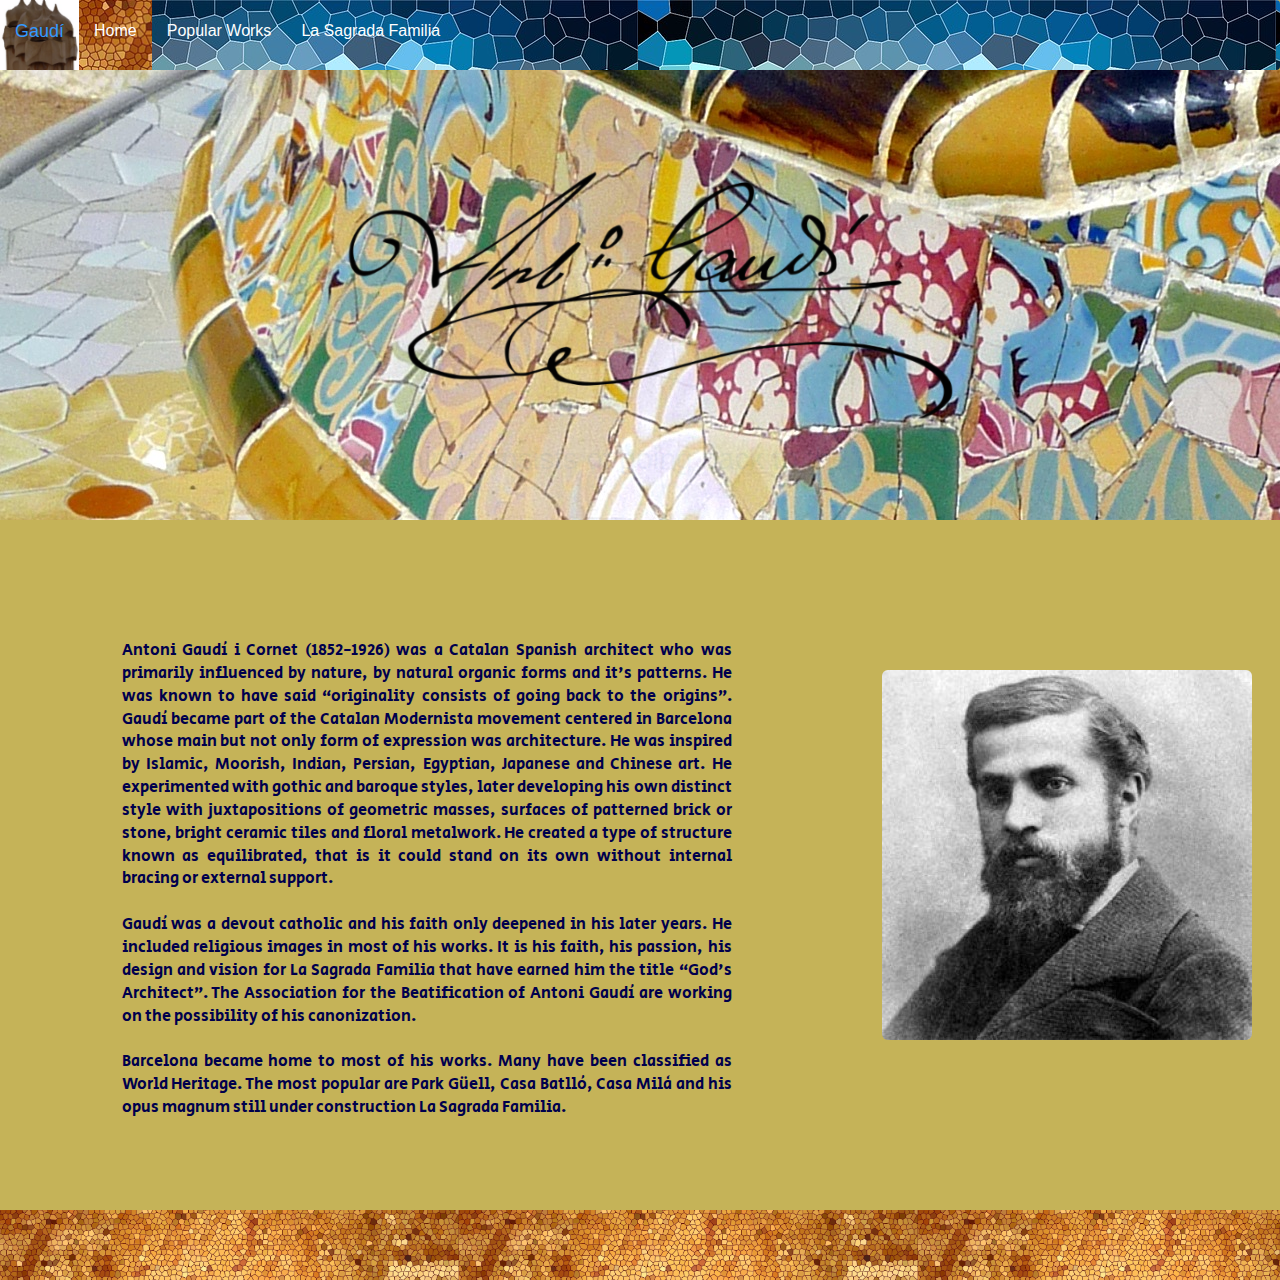
<file: index.html>
<!DOCTYPE html>
<html lang="en">
    <head>
        <meta charset="utf-8">
        <link rel="stylesheet" type="text/css" href="css/bootstrap.css"/>
        <link href="https://fonts.googleapis.com/css?family=Secular+One|Volkhof" rel="stylesheet">
        <link rel="stylesheet" type="text/css" href="css/mystyle.css"/>
        <meta name="viewport" content="width=device-width, initial-scale=1">
        <title>Gaudí</title>
    </head> 
    
    <body>
        
                                    <!--nav bar-->
        
        <nav class="navbar navbar-default" role="navigation">
          <div class="container-fluid">
            <div class="navbar-header">
                <a class="navbar-brand" href="#" style="color:#3399ff">Gaudí</a>
                   <button type="button" class="navbar-toggle" data-toggle="collapse" data-target="#myNavbar" role="button">Menu</button>
            </div>
                <div class="collapse navbar-collapse" id="myNavbar">
                    <ul class="nav navbar-nav">
                        <li class="active"><a href="index.html">Home</a></li>
                        <li><a href="works.html">Popular Works</a></li>
                        <li><a href="familia.html">La Sagrada Familia</a></li>
                    </ul>
                </div><!--navbar collapse closes-->
          </div>
        </nav><br><br><!--nav closes-->
        
       
        <div class="jumbotron">
            <div class="container-fluid">
                <img src="img/1000px-Signature.png" class="center-block img-responsive max-width: 100%"/>
                <h2 id="caption" class="h2" style="color:#004280">“Originality consists of going back to the origins.”</h2>
            </div>
        </div>
       
        
                                      <!--Gaudi blurb-->
        
                                          
        <div class="container-fluid">
            <div class="row">
                <div class="col-md-6 col-md-offset-1"><br>
                    <p>Antoni Gaudí i Cornet (1852-1926) was a Catalan Spanish architect who was primarily influenced by nature, by
                    natural organic forms and it's patterns. He was known to have said “originality consists of going back to the origins”.
                    Gaudí became part of the Catalan Modernista movement centered in Barcelona whose main but not only form of expression was
                    architecture. He was inspired by Islamic, Moorish, Indian, Persian, Egyptian, Japanese and Chinese art. He experimented
                    with gothic and baroque styles, later developing his own distinct style with juxtapositions of geometric masses,
                    surfaces of patterned brick or stone, bright ceramic tiles and floral metalwork. He created a type of structure known as
                    equilibrated, that is it could stand on its own without internal bracing or external support.  
                    
                    <br><br> 
                    Gaudí was a devout catholic and his faith only deepened in his later years. He included religious images in most of his works.
                    It is his faith, his passion, his design and vision for La Sagrada Familia that have earned him the title “God's Architect”.
                    The Association for the Beatification of Antoni Gaudí are working on the possibility of his canonization.<br><br>
                    
                    Barcelona became home to most of his works. Many have been classified as World Heritage. The most popular 
                    are Park Güell, Casa Batlló, Casa Milà and his opus magnum still under construction La Sagrada Familia.</p>
                </div>    

                <div class="col-md-4 col-md-offset-1"><br><br><br><br><br><br>
                    <img src="img/antonigaudi370.jpg" class="center-block img-rounded"/><br><br><br>
                </div>
                </div><!--closes row--> 
                <br><br><br><br>
            
            
        
        
                                    <!--decorative mosaic panel-->
        
            <div class="row">
                <div class="mosaic">
                    <div class="col-md-12">
                    </div>
                </div>    
            </div>
        </div><!--closes container-->

                                   
    
    
    <script src="js/jquery.js"></script>
    <script src="js/jquery-ui.js"></script>
    <script src="js/bootstrap.js"></script>
    <script src="js/myscript.js"></script>
    
 </body>   
</html>
</file>
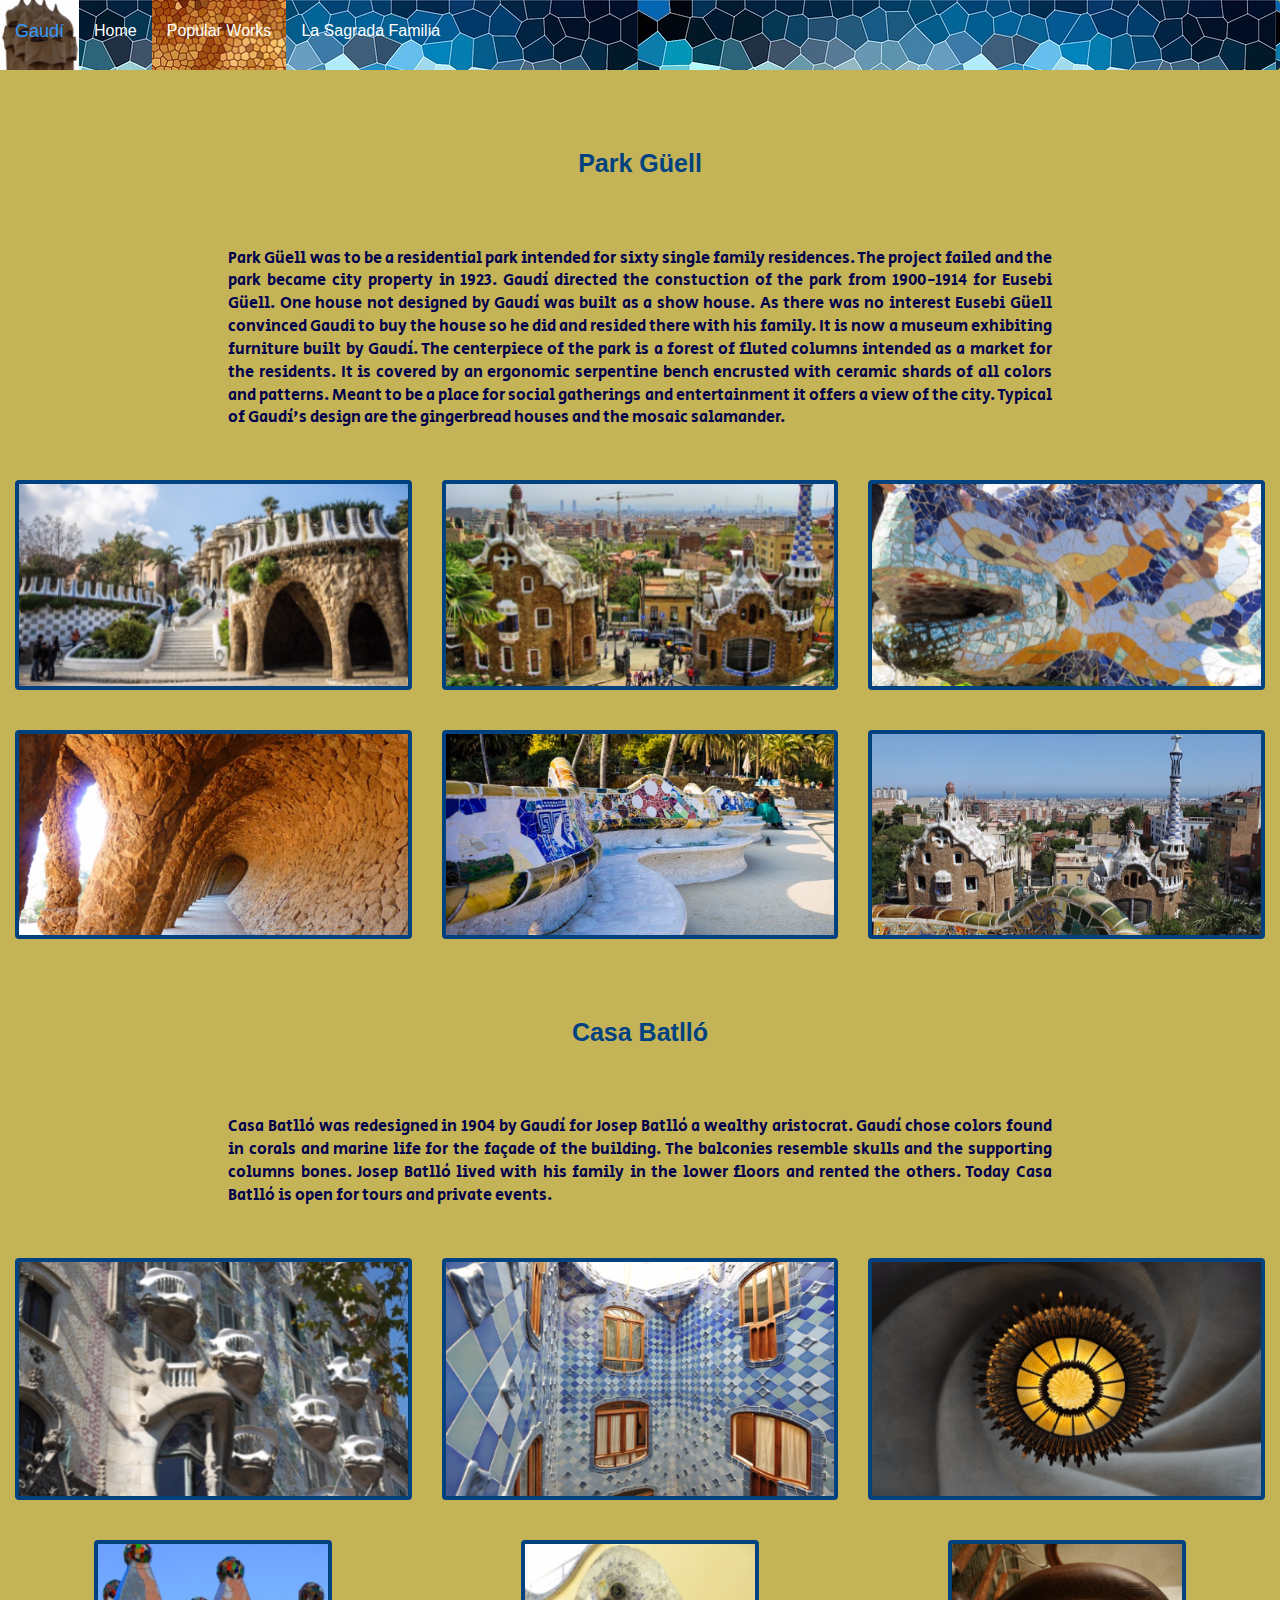
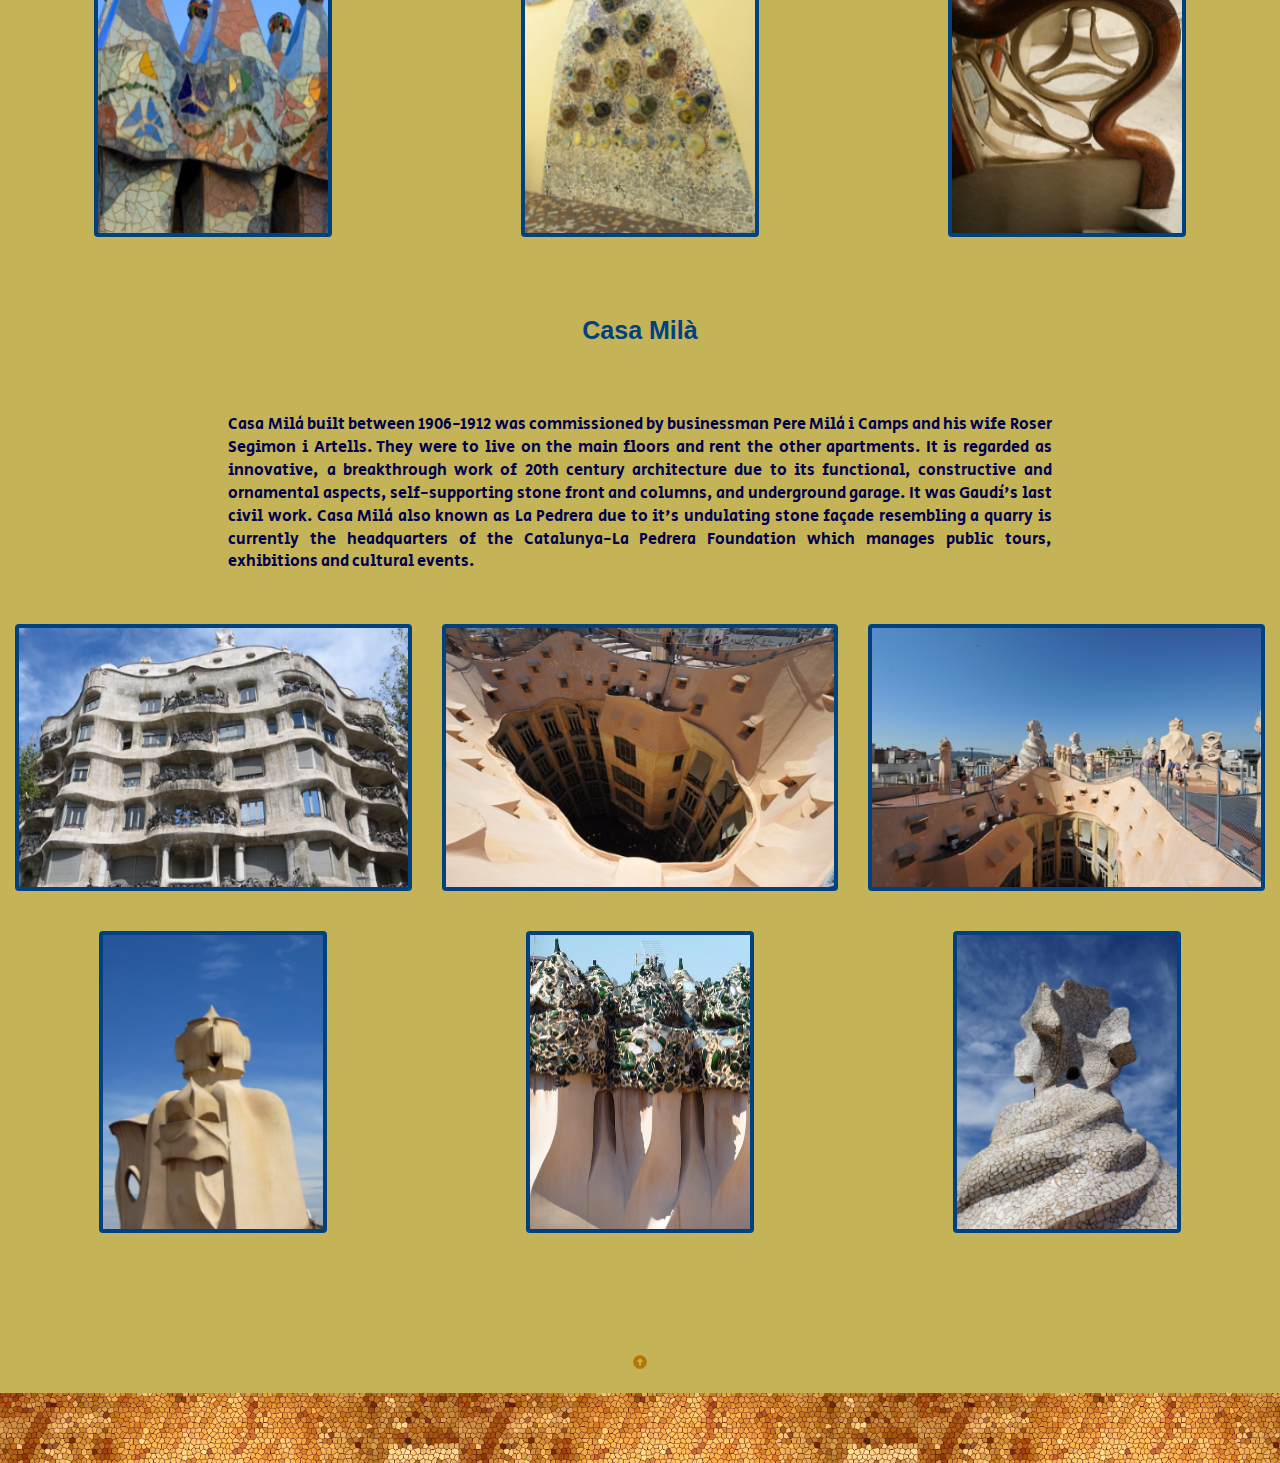
<file: works.html>
<!DOCTYPE html>
<html lang="en">
    <head>
        <meta charset="utf-8">
        <link rel="stylesheet" type="text/css" href="css/bootstrap.css"/>
        <link href="https://fonts.googleapis.com/css?family=Secular+One|Volkhof" rel="stylesheet">
        <link rel="stylesheet" type="text/css" href="css/mystyle.css"/>
        <meta name="viewport" content="width=device-width, initial-scale=1">
        <title>Gaudí</title>
    </head> 
    
    <body>
        
        <section id="top"></section>
        <nav class="navbar navbar-default" role="navigation">
          <div class="container-fluid">
            <div class="navbar-header">
               <a class="navbar-brand" href="#" style="color:#3399ff">Gaudí</a>
               <button type="button" class="navbar-toggle" data-toggle="collapse" data-target="#myNavbar" role="button">Menu</button>
            </div>
           
            <div class="collapse navbar-collapse" id="myNavbar">
                <ul class="nav navbar-nav">
                   <li><a href="index.html">Home</a></li>
                   <li class="active"><a href="works.html">Popular Works</a></li>
                       <!--li class="dropdown active" style="color:white">
                       <a href="#" id="dLabel" class="dropdown-toggle" data-toggle="dropdown" role="button">Popular Works<span class="caret"></span></a>
                       <ul role="menu" class="dropdown-menu">
                        <li><a href="#guell">Park Güell</a></li>
                        <li><a href="#batllo">Casa Batlló </a></li>
                        <li><a href="#mila">Casa Milà</a></li>
                     </ul>
                   </li-->
                   <li><a href="familia.html">La Sagrada Familia</a></li>
                </ul>
            </div>
          </div>
        </nav><br><br><!--nav closes-->
       
        
                                      <!--blurbs and images-->                                                                                                                                                                                                                                                                                                                                                                                                                                                                                                   
        
        <div class="container-fluid">
            <div class="row">
                <div class="col-md-8 col-md-offset-2">
                    <h1><strong>Park Güell</strong></h1>
                    <p>Park Güell was to be a residential park intended for sixty single family residences. The project failed and the park
                      became city property in 1923. Gaudí directed the constuction of the park from 1900-1914 for Eusebi Güell. One house not
                      designed by Gaudí was built as a show house. As there was no interest Eusebi Güell convinced Gaudi
                      to buy the house so he did and resided there with his family. It is now a museum exhibiting furniture built by  Gaudí. The 
                      centerpiece of the park is a forest of fluted columns intended as a market for the residents.
                      It is covered by an ergonomic serpentine bench encrusted with ceramic shards of all colors and patterns. Meant to be a place
                      for social gatherings and entertainment it offers a view of the city. Typical of Gaudí's design 
                      are the gingerbread houses and the mosaic salamander.</p><br><br>
                </div>
            </div><!--closes row--> 
        </div><!--closes container--> 
         
        <div class="container-fluid">
            <div class="row">
                <div class="col-md-4 col-md-offset-0 col-sm-8 col-sm-offset-2 col-xs-10 col-xs-offset-1">
                    <img src="img/guell-park.jpg" class="img-responsive img-thumbnail center-block"/>
                    <br><br>
                </div>
                
                <div class="col-md-4 col-md-offset-0 col-sm-8 col-sm-offset-2 col-xs-10 col-xs-offset-1">
                   <img src="img/city-view-pg.jpg" class="img-responsive img-thumbnail center-block"/>
                    <br><br>
                </div>    
                   
                <div class="col-md-4 col-md-offset-0 col-sm-8 col-sm-offset-2 col-xs-10 col-xs-offset-1">
                    <img src="img/park-guell-salamander2.jpg" class="img-responsive img-thumbnail center-block"/>
                    <br><br>
                </div>    
            </div><!--closes row-->
        </div><!--closes container--> 
  
        <div class="container-fluid">  
            <div class="row">
                <div class="col-md-4 col-md-offset-0 col-sm-8 col-sm-offset-2 col-xs-10 col-xs-offset-1">
                    <img src="img/park-guell-5236.jpg" class="img-responsive img-thumbnail center-block"/>
                    <br><br>
                </div>
                
                <div class="col-md-4 col-md-offset-0 col-sm-8 col-sm-offset-2 col-xs-10 col-xs-offset-1">
                    <img src="img/guell-park-bench8.jpg" class="img-responsive img-thumbnail center-block"/>
                <br><br>
                </div>
                   
                <div class="col-md-4 col-md-offset-0 col-sm-8 col-sm-offset-2 col-xs-10 col-xs-offset-1">
                    <img src="img/park-guell-view2.jpg" class="img-responsive img-thumbnail center-block"/>
                    <br><br>
                </div>    
            </div><!--closes row-->
        </div><!--closes container--> 
        
        <div id="batllo" class="container-fluid">    
            <div class="row">
                <div class="col-md-8 col-md-offset-2">
                 <h1><strong>Casa Batlló</strong></h1>
                    <p>Casa Batlló was redesigned in 1904 by Gaudí for Josep Batlló a wealthy aristocrat. Gaudí chose
                       colors found in corals and marine life for the façade of the building. The balconies resemble skulls
                       and the supporting columns bones. Josep Batlló lived with his family in the lower floors and rented
                       the others. Today Casa Batlló is open for tours and private events.</p><br><br>
                </div>
            </div><!--closes row-->
        </div><!--closes container-->     
 
        <div class="container-fluid">
            <div class="row">
                <div class="col-md-4 col-md-offset-0 col-sm-8 col-sm-offset-2 col-xs-10 col-xs-offset-1">
                    <a href="#myModalOne" data-toggle="modal">
                    <img src="img/casa-batllo2.jpg" class="img-responsive img-thumbnail center-block cb"/></a>
                    <br><br>
                </div>    
                
                <div class="modal fade" id="myModalOne" role="dialog">
                      <div class="modal-dialog">
                           <img src="img/casa-batllo-window-ext.jpg" id="window" width="50%" height="50%" alt="Image of a Casa Batlló window"/>
                       </div>
                </div> 
                
                <div class="col-md-4 col-md-offset-0 col-sm-8 col-sm-offset-2 col-xs-10 col-xs-offset-1">
                    <img src="img/casa-batllo-cy2.jpg" class="img-responsive img-thumbnail center-block"/>
                    <br><br>
                </div>
                
                <div class="col-md-4 col-md-offset-0 col-sm-8 col-sm-offset-2 col-xs-10 col-xs-offset-1">
                    <img src="img/casa-batllo-chandelier2.jpg" class="img-responsive img-thumbnail center-block"/>
                    <br><br>
                </div>    
            </div><!--closes row-->
        </div><!--closes container--> 
         
        <div class="container-fluid"> 
            <div class="row">
                <div class="col-md-4 col-md-offset-0 col-sm-8 col-sm-offset-2 col-xs-10 col-xs-offset-1">
                    <img src="img/mosaic-cb-roof.jpg" class="img-responsive img-thumbnail center-block"/>
                    <br><br>
                </div>    
                
                <div class="col-md-4 col-md-offset-0 col-sm-8 col-sm-offset-2 col-xs-10 col-xs-offset-1">
                   <a href="#myModalTwo" data-toggle="modal">
                    <img src="img/cb-wall-roof.jpg" class="img-responsive img-thumbnail center-block"/></a>
                    <br><br>
                </div>    
                
                <div class="modal fade" id="myModalTwo" role="dialog">
                      <div class="modal-dialog">
                           <img src="img/mosaic-casa-batllo.jpg" width="30%" height="30%" alt="Image close-up of wall"/>
                       </div>
                 </div>   
                
                <div class="col-md-4 col-md-offset-0 col-sm-8 col-sm-offset-2 col-xs-10 col-xs-offset-1">
                    <img src="img/gaudi-batllo-staircase.jpg" class="img-responsive img-thumbnail center-block"/>
                    <br><br>
                </div>
            </div><!--closes row-->  
        </div><!--closes container-->     
            
        <div id="mila" class="container-fluid">
            <div class="row">
                <div class="col-md-8 col-md-offset-2">
                 <h1><strong>Casa Milà</strong></h1>
                    <p>Casa Milà built between 1906-1912 was commissioned by businessman Pere Milà i Camps and his wife Roser Segimon i Artells.
                    They were to live on the main floors and rent the other apartments. It is regarded as innovative, a breakthrough
                    work of 20th century architecture due to its functional, constructive and ornamental aspects, self-supporting stone front and
                    columns, and underground garage. It was Gaudí's last civil work. Casa Milà also known as La Pedrera due to it's undulating
                    stone façade resembling a quarry is currently the headquarters of the Catalunya-La Pedrera Foundation which manages public tours,
                    exhibitions and cultural events.</p><br><br>
                </div>
            </div><!--closes row-->
        </div><!--closes container-->     
                
        <div class="container-fluid">     
            <div class="row">    
               <div class="col-md-4 col-md-offset-0 col-sm-8 col-sm-offset-2 col-xs-10 col-xs-offset-1">
                    <img src="img/casa-mila-ftvw2.jpg" class="img-responsive img-thumbnail center-block"/>
                    <br><br>
                </div>
                
                <div class="col-md-4 col-md-offset-0 col-sm-8 col-sm-offset-2 col-xs-10 col-xs-offset-1">
                    <img src="img/casa-mila-cy.jpg" class="img-responsive img-thumbnail center-block"/>
                    <br><br>
                </div>    
                   
                <div class="col-md-4 col-md-offset-0 col-sm-8 col-sm-offset-2 col-xs-10 col-xs-offset-1">
                    <a href="#myModalThree" data-toggle="modal">          
                    <img src="img/casa-mila-roof.jpg" class="img-responsive img-thumbnail center-block"/></a>
                    <br><br>
                </div>
                
                 <div class="modal fade" id="myModalThree" role="dialog">
                      <div class="modal-dialog">
                           <img src="img/casa-mila-chimneys.jpg" width="50%" height="50%" alt="Image of chimney sculptures"/>
                       </div>
                 </div>
            </div><!--closes row-->
        </div><!--closes container--> 
        
        <div class="container-fluid">     
            <div class="row">
                <div class="col-md-4 col-md-offset-0 col-sm-8 col-sm-offset-2 col-xs-10 col-xs-offset-1">
                    <img src="img/cm-roof-sculp.jpg" class="img-responsive img-thumbnail center-block"/>
                    <br><br>
                </div>
                
                <div class="col-md-4 col-md-offset-0 col-sm-8 col-sm-offset-2 col-xs-10 col-xs-offset-1">
                    <img src="img/casa-mila-mos-sculp.jpg" class="img-responsive img-thumbnail center-block"/>
                    <br><br>
                </div>
                
                <div class="col-md-4 col-md-offset-0 col-sm-8 col-sm-offset-2 col-xs-10 col-xs-offset-1">
                    <img src="img/cm-sculpture-roof.jpg" class="img-responsive img-thumbnail center-block"/>
                    <br><br >
                </div>
            </div><br><br><br><br><!--closed row-->
        </div><!--closes container-->     
        
        <footer><a href="#top"> <span class="glyphicon glyphicon-circle-arrow-up"></span></a></footer><br>
            
        
                         <!--decorative mosaic panel-->
        <div class="container-fluid">                 
            <div class="row">
                <div class="mosaic">
                    <div class="col-md-12"> 
                    </div>
                </div>    
            </div>
        </div><!--closes container-->
   
        

        <script src="js/jquery.js"></script>
        <script src="js/jquery-ui.js"></script>
        <script src="js/bootstrap.js"></script>
        <script src="js/myscript.js"></script>
    </body>   
</html>
</file>
<file: css/mystyle.css>
/*"originality consists of going back to the origins"*/

body {
    background-color: #c5b358;
}

.navbar-brand {
    background-image: url("../img/casa-mila-sold-sm.jpg");    
    color: #3399ff;
    height: 70px;
    line-height: 32px;
    margin: 0px;
}

.navbar {
    background-image:url("../img/mosaic-blue-nar.jpg");
    color: white;
    margin-bottom: 0px;
    height: 70px;
    border: none;
}

.navbar-default .navbar-nav > li > a {
    color: white;
    font-size: 16px;
    line-height: 32px;
    text-align: center;
    margin-bottom: 0px;
}

.navbar-default .navbar-nav > .active > a {
    background-image: url("../img/mosaic-bkgd-golden-sm2.jpg");
    /*background-size: contain;*/
    color: white;
    height: 70px;
    margin-bottom: 0px;
}
    
.navbar-toggle {
    background-image: url("../img/park-guell-mosaic.jpg");
}    

.navbar-default .navbar-nav > li > a:hover {
    color: white; 
}

.navbar-default .navbar-nav > .active > a:hover {
    color: white; 
}


@media screen and (max-width: 766px) {
    #headblurb {
        margin-top: 400px;
} 
}


.jumbotron {
    background-image: url("../img/bench-616512.jpg"); 
    height: 450px;
    margin-top: -40px;
    background: cover;
}

.jumbotron .container {
  margin-top: 0px;
}

.jumbotron img {
    text-align: center;
    margin-top: 50px
}

.mosaic {
    background-image: url("../img/mosaic-bkgd-golden-nar2.jpg"); 
    background-size: contain;
    height: 70px;
}

p {
    font-size: 16px;
    font-family: 'Secular One', sans-serif;
    text-align: justify;
    color: #00004d;
    margin-top: 50px;
    padding-top: 20px;
}

#carousel-familia {
    padding-top: 50px;
    margin-top: 50px;
}

#top a {
    text-decoration: none;
}

.glyphicon {
  color: #b37700;   
}

.dropdown-menu > li > a {
    color: white; /*#00004d;*/
    background-image: url("../img/mosaic-bkgd-golden-nar2.jpg");
    font-family: 'Secular', sans-serif;
    margin: 0px;
    padding: 0px;
    border: none;
    text-align: center;
}   

.dropdown-menu {
    background-color: #c5b358;
}

.dropdown-menu > li > a:hover {
    color: #00004d;
}

/* #dLabel {
     color: white; 
 }*/
 
#dLabel a:hover {
     color: #c5b358;
 }
 
.img-thumbnail {
   border: 1px;
   background-color: #004280;
}

h2 {
    display: none;
    position: relative;
    font-family: 'Secular', sans-serif;
    font-size: 22px;
    text-align: center;
}



/*-------------------------------------------------------*/

body{
	text-align: center;
	background: #c5b358;
    font-family: 'Secular', sans-serif;
    font-weight: 100;
}

h1 {
  color: #004280;
  font-size: 25px;
  margin: 40px 0px 20px;
  text-align: center;
  font-family: 'Secular', sans-serif;
}

#clockdiv {
	font-family:'Secular', sans-serif;
	color:  #caba68;
	display: inline-block;
	font-weight: 100;
	text-align: center;
	font-size: 30px;
}

#clockdiv > div {
	padding: 10px;
	border-radius: 3px;
	background: /* #800000;*/#001833;
	display: inline-block;
}

#clockdiv div > span {
	padding: 15px;
	border-radius: 3px;
	background: #004280;
	display: inline-block;
}

.smalltext{
	padding-top: 5px;
	font-size: 16px;
}
</file>
